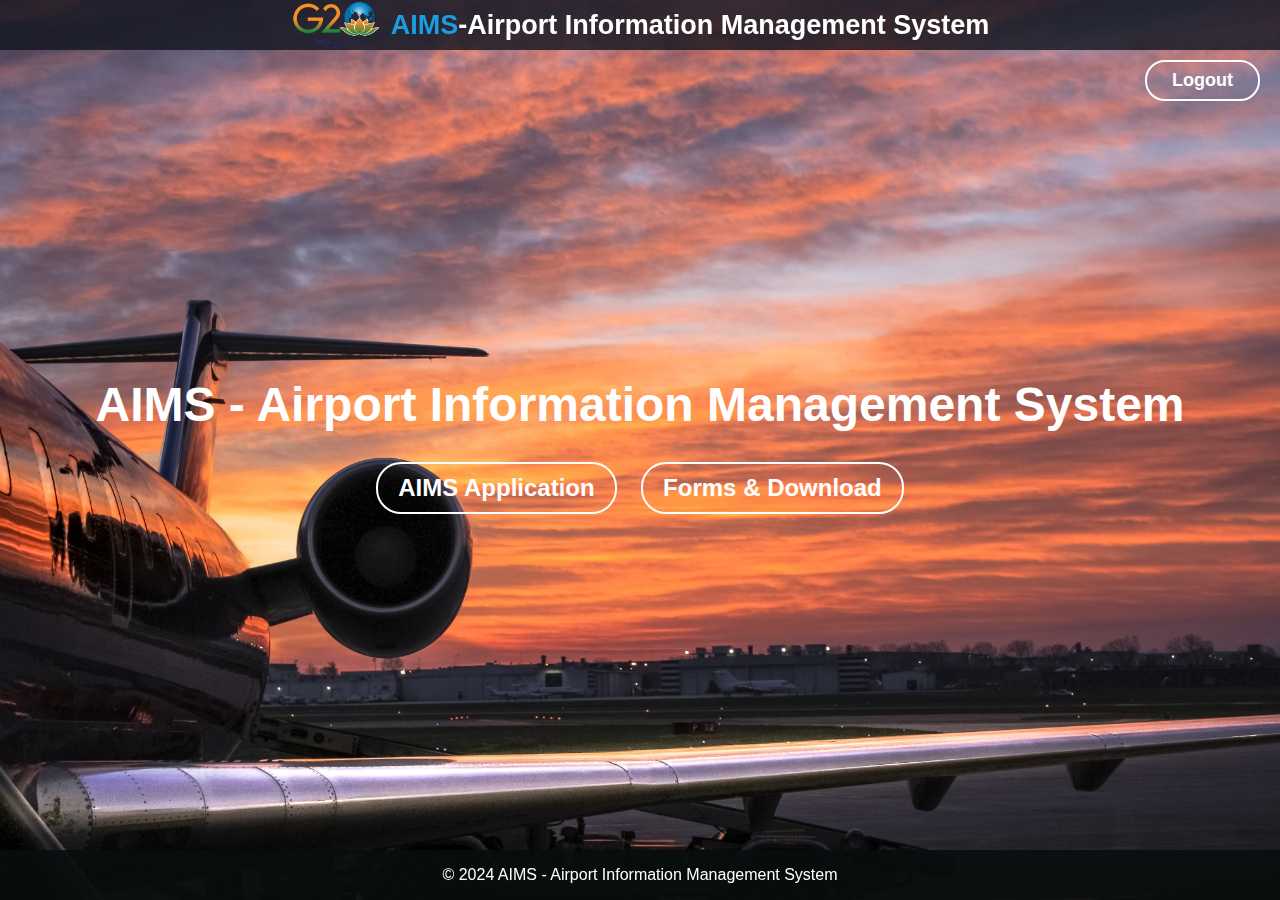
<file: index.html>
<!DOCTYPE html>
<html lang="en">
  <head>
    <meta charset="UTF-8" />
    <meta name="viewport" content="width=device-width, initial-scale=1.0" />
    <title>AIMS - Airport Information Management System</title>
    <link rel="stylesheet" href="style.css" />
  </head>
  <body>
    <header>
      <div class="header-content">
        <img src="images/g20 logo.png" alt="Airport Logo" class="logo" />
        <h1>
          <span style="color: rgb(26, 156, 222)">AIMS</span>-Airport Information
          Management System
        </h1>
      </div>
    </header>

    <div class="container">
      <h1>AIMS - Airport Information Management System</h1>
      <div class="button-container">
        <button class="animated-button" onclick="navigateTo('aimsApplication')">
          AIMS Application
        </button>
        <button class="animated-button" onclick="navigateTo('forms')">
          Forms & Download
        </button>
      </div>
    </div>
    <button class="top-right-button" onclick="navigateTo('LoginPage')">
      Logout
    </button>

    <footer>
      <p>&copy; 2024 AIMS - Airport Information Management System</p>
    </footer>

    <script src="script.js"></script>
  </body>
</html>
</file>
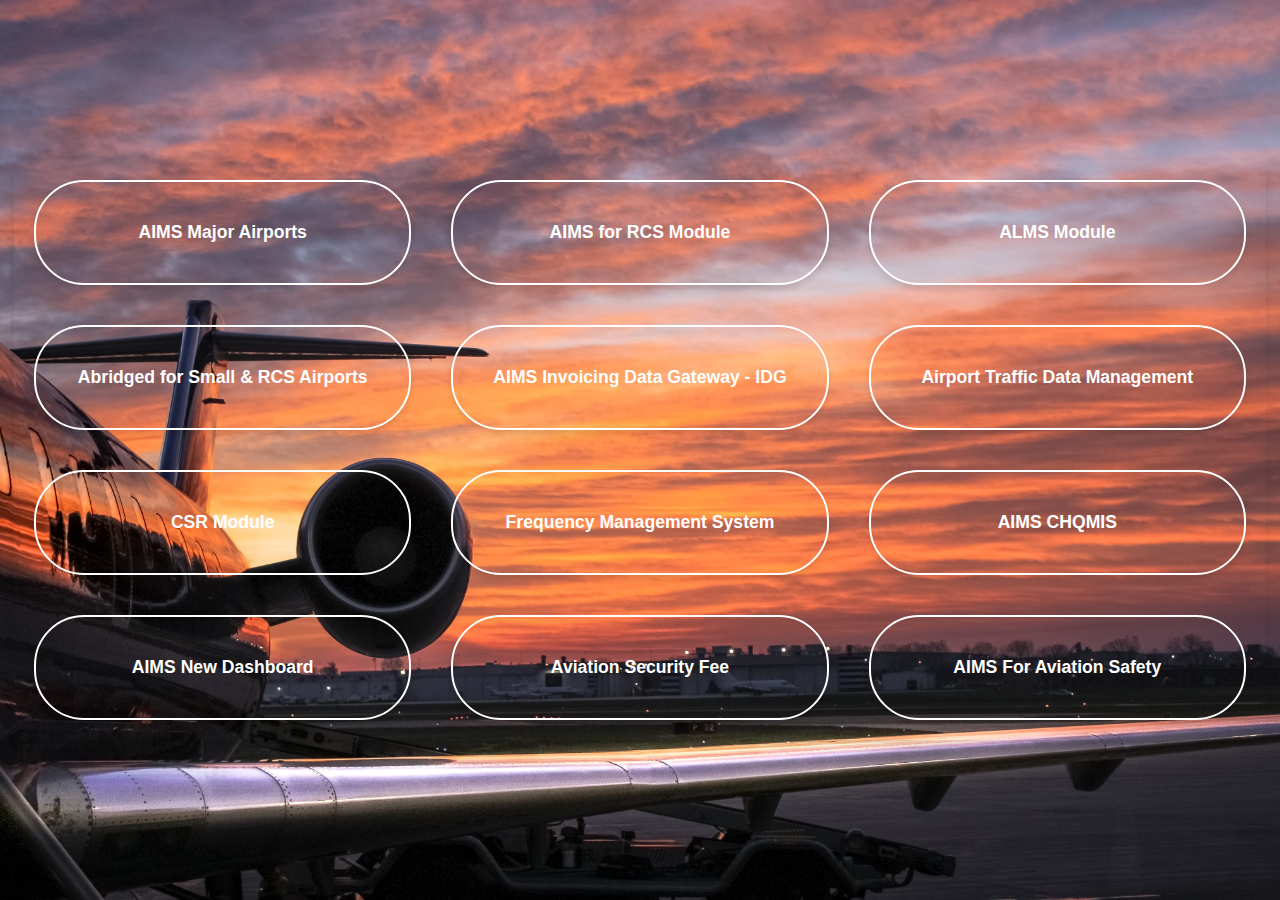
<file: AIMS Application/aimsApplication.html>
<!DOCTYPE html>
<html lang="en">
<head>
    <meta charset="UTF-8">
    <meta name="viewport" content="width=device-width, initial-scale=1.0">
    <title>AIMS Application</title>
    <link rel="stylesheet" href="../style.css">
</head>
<body>
    <div class="grid-container">
        <button id="major-airports" class="grid-button">AIMS Major Airports</button>
        <button id="rcs-module" class="grid-button">AIMS for RCS Module</button>
        <button id="alms-module" class="grid-button">ALMS Module</button>
        <button id="small-rcs-airports" class="grid-button">Abridged for Small & RCS Airports</button>
        <button id="idg" class="grid-button">AIMS Invoicing Data Gateway - IDG</button>
        <button id="traffic-data" class="grid-button">Airport Traffic Data Management</button>
        <button id="csr-module" class="grid-button">CSR Module</button>
        <button id="frequency-management" class="grid-button">Frequency Management System</button>
        <button id="chqmis" class="grid-button">AIMS CHQMIS</button>
        <button id="new-dashboard" class="grid-button">AIMS New Dashboard</button>
        <button id="security-fee" class="grid-button">Aviation Security Fee</button>
        <button id="aviation-safety" class="grid-button">AIMS For Aviation Safety</button>
    </div>
    <script src="../AIMS Application/aimsApplication.js"></script>
</body>
</html>
</file>
<file: style.css>
body {
  display: flex;
  flex-direction: column;
}

header {
  background-color: rgba(17, 21, 31, 0.799);
  color: white;
  padding: 0.01em;
  text-align: center;
  position: fixed;
  top: 0;
  left: 0;
  right: 0;
}

.header-content {
  display: flex;
  font-size: xx-small;
  font-family: sans-serif;
  font-weight: bold;
  align-items: center;
  justify-content: center;
}

.logo {
  height: 50px;
  margin-right: 1em;
}

main {
  flex: 1;
  padding: 0.5em;
  margin: 1em 0;
}

footer {
  background-color: rgba(8, 13, 13, 0.9);
  color: white;
  text-align: center;
  padding: 0.01em 0;
  width: 100%;
  position: fixed;
  bottom: 0;
  left: 0;
  right: 0;
}

@media (max-width: 600px) {
  .header-content {
    flex-direction: column;
  }

  .logo {
    margin-bottom: 1em;
  }
}

body {
  margin: 0;
  padding: 0;
  height: 100vh;
  display: flex;
  justify-content: center;
  align-items: center;
  background: url("./images/better.jpg") no-repeat center center fixed;
  background-size: cover;
  font-family: Arial, sans-serif;
}

.container {
  text-align: center;
  padding: 20px;
  border-radius: 10px;
  background: rgba(0, 0, 0, 0);
}

h1 {
  margin: 0;
  font-size: 3em;
  color: #ffffff;
}

.button-container {
  margin-top: 20px;
  position: relative;
}

.animated-button {
  padding: 10px 20px;
  margin: 10px;
  font-size: 1.5em;
  color: #fff;
  background-color: transparent;
  border: 2px solid #fff;
  border-radius: 25px;
  cursor: pointer;
  transition: transform 0.3s, background-color 0.3s, color 0.3s;
}

.animated-button:hover {
  background-color: #fff;
  color: #fd9708;
  transform: scale(1.1);
}

.navbar {
  width: 90%;
  margin: auto;
  display: flex;
  align-items: center;
  justify-content: space-between;
  position: relative;
  z-index: 10;
}
.navbar .logo {
  width: 60px;
  margin: 30px 0;
  cursor: pointer;
}

.user {
  display: flex;
  align-items: center;
}

.user img {
  width: 30px;
  margin-left: 50px;
  cursor: pointer;
}

button {
  padding: 8px 25px;
  background: transparent;
  outline: none;
  border: 2px solid #fff;
  border-radius: 20px;
  color: #fff;
  font-size: 12px;
  font-weight: bold;
  cursor: pointer;
}
.top-right-button {
  position: absolute;
  top: 60px;
  right: 20px;
  padding: 8px 25px;
  background: transparent;
  outline: none;
  border: 2px solid #fff;
  border-radius: 20px;
  color: #ffffff;
  font-size: 18px;
  font-weight: bold;
  cursor: pointer;
  transition: transform 0.3s, background-color 0.3s, color 0.3s;
}

.top-right-button:hover {
  background-color: #fffffff2;
  color: #f684d5;
  transform: scale(1.1);
}
.grid-container {
  display: grid;
  grid-template-columns: repeat(3, 1fr);
  gap: 40px;
  padding: 20px;
  border-radius: 15px;
  box-shadow: 0 4px 8px rgba(0, 0, 0, 0.1);
}

.grid-button {
  padding: 40px;
  font-size: 1.1em;
  color: #fff;
  border: 2px solid;
  border-radius: 50px;
  cursor: pointer;
  transition: transform 0.3s, box-shadow 0.3s, background-image 0.3s,
    border-color 0.3s;
  box-shadow: 0 4px 6px rgba(0, 0, 0, 0.1);
  background-color: transparent;
}
.grid-button:hover {
  transform: scale(1.05);
  box-shadow: 0 8px 12px rgba(0, 0, 0, 0.2);
  border-color: transparent;
  transform: scale(1.1em);
}
.grid-button:nth-child(1):hover {
  background-image: linear-gradient(45deg, #ff416c, #ff4b2b);
}

.grid-button:nth-child(2):hover {
  background-image: linear-gradient(45deg, #ff416c, #ff4b2b);
}

.grid-button:nth-child(3):hover {
  background-image: linear-gradient(45deg, #28a745, #28d5a6);
}

.grid-button:nth-child(4):hover {
  background-image: linear-gradient(45deg, #6a11cb, #2575fc);
}

.grid-button:nth-child(5):hover {
  background-image: linear-gradient(45deg, #ff7e5f, #feb47b);
}

.grid-button:nth-child(6):hover {
  background-image: linear-gradient(45deg, #7f00ff, #e100ff);
}

.grid-button:nth-child(7):hover {
  background-image: linear-gradient(45deg, #8e2de2, #4a00e0);
}

.grid-button:nth-child(8):hover {
  background-image: linear-gradient(45deg, #00c6ff, #0072ff);
}

.grid-button:nth-child(9):hover {
  background-image: linear-gradient(45deg, #f7971e, #ffd200);
}

.grid-button:nth-child(10):hover {
  background-image: linear-gradient(45deg, #ff512f, #dd2476);
}

.grid-button:nth-child(11):hover {
  background-image: linear-gradient(45deg, #24c6dc, #514a9d);
}

.grid-button:nth-child(12):hover {
  background-image: linear-gradient(45deg, #f7797d, #fbd786);
}

.grid-button:hover {
  transform: scale(1.05);
  box-shadow: 0 8px 12px rgba(0, 0, 0, 0.2);
}
</file>
